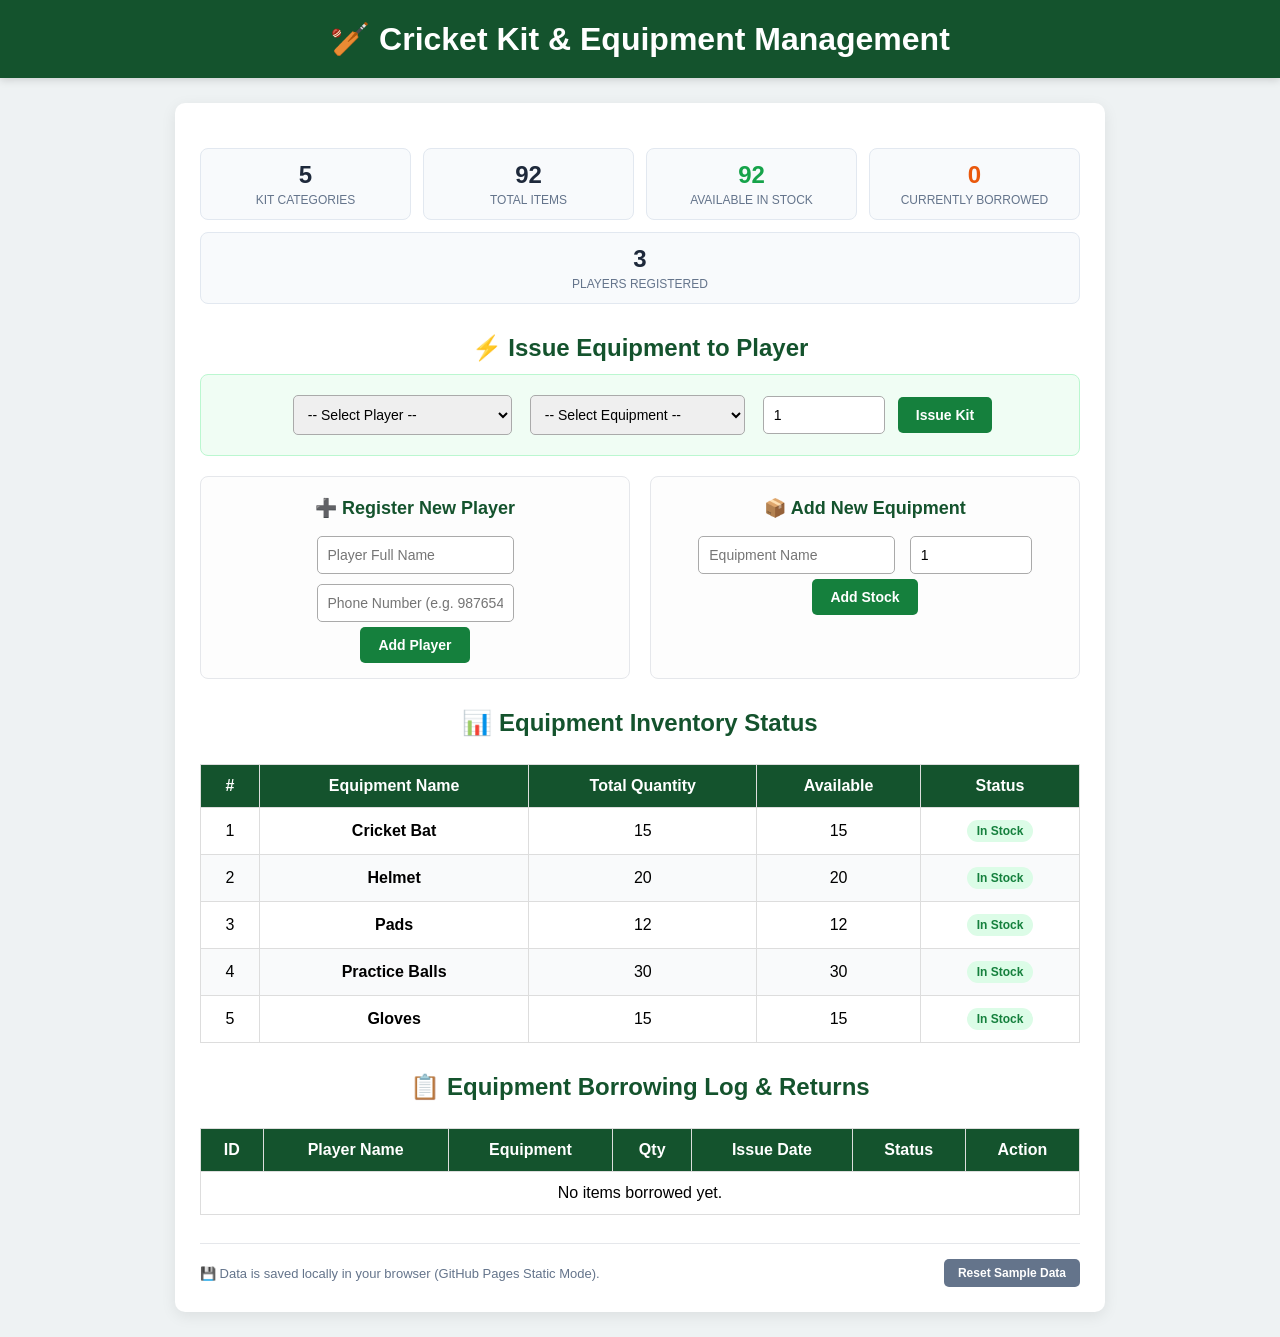
<file: index.html>
<!DOCTYPE html>
<html lang="en">
<head>
    <meta charset="UTF-8">
    <meta name="viewport" content="width=device-width, initial-scale=1.0">
    <title>Cricket Kit Management System</title>
    <link rel="stylesheet" href="static/style.css">
</head>
<body>

    <h1>🏏 Cricket Kit & Equipment Management</h1>

    <div class="container">
        <!-- Flash Messages -->
        <div id="messages-container" class="messages"></div>

        <!-- Quick Stats Dashboard -->
        <div class="stats-grid">
            <div class="stat-card">
                <span class="stat-num" id="stat-types">0</span>
                <span class="stat-label">Kit Categories</span>
            </div>
            <div class="stat-card">
                <span class="stat-num" id="stat-total">0</span>
                <span class="stat-label">Total Items</span>
            </div>
            <div class="stat-card highlight-green">
                <span class="stat-num" id="stat-available">0</span>
                <span class="stat-label">Available In Stock</span>
            </div>
            <div class="stat-card highlight-orange">
                <span class="stat-num" id="stat-borrowed">0</span>
                <span class="stat-label">Currently Borrowed</span>
            </div>
            <div class="stat-card">
                <span class="stat-num" id="stat-players">0</span>
                <span class="stat-label">Players Registered</span>
            </div>
        </div>

        <!-- Issue / Borrow Kit Section -->
        <h2>⚡ Issue Equipment to Player</h2>
        <form id="borrow-form" class="action-form">
            <select id="borrow-player-id" name="player_id" required>
                <option value="" disabled selected>-- Select Player --</option>
            </select>

            <select id="borrow-equipment-id" name="equipment_id" required>
                <option value="" disabled selected>-- Select Equipment --</option>
            </select>

            <input id="borrow-quantity" type="number" name="quantity" min="1" value="1" placeholder="Quantity" required style="width: 100px;">

            <button type="submit">Issue Kit</button>
        </form>

        <!-- Quick Management: Add Player & Add Equipment -->
        <div class="grid-two">
            <div class="sub-card">
                <h2>➕ Register New Player</h2>
                <form id="player-form">
                    <input id="player-name" type="text" name="name" placeholder="Player Full Name" required>
                    <input id="player-phone" type="tel" name="phone" placeholder="Phone Number (e.g. 9876543210)" pattern="[0-9]{10}" title="Please enter a 10-digit phone number" required>
                    <br>
                    <button type="submit">Add Player</button>
                </form>
            </div>

            <div class="sub-card">
                <h2>📦 Add New Equipment</h2>
                <form id="equipment-form">
                    <input id="equipment-name" type="text" name="name" placeholder="Equipment Name" required>
                    <input id="equipment-quantity" type="number" name="quantity" min="1" value="1" placeholder="Quantity" required style="width: 100px;">
                    <br>
                    <button type="submit">Add Stock</button>
                </form>
            </div>
        </div>

        <!-- Current Inventory Overview -->
        <h2>📊 Equipment Inventory Status</h2>
        <div class="table-responsive">
            <table>
                <thead>
                    <tr>
                        <th>#</th>
                        <th>Equipment Name</th>
                        <th>Total Quantity</th>
                        <th>Available</th>
                        <th>Status</th>
                    </tr>
                </thead>
                <tbody id="equipment-table-body">
                    <tr>
                        <td colspan="5">Loading inventory...</td>
                    </tr>
                </tbody>
            </table>
        </div>

        <!-- Borrowing Records & Return Actions -->
        <h2>📋 Equipment Borrowing Log & Returns</h2>
        <div class="table-responsive">
            <table>
                <thead>
                    <tr>
                        <th>ID</th>
                        <th>Player Name</th>
                        <th>Equipment</th>
                        <th>Qty</th>
                        <th>Issue Date</th>
                        <th>Status</th>
                        <th>Action</th>
                    </tr>
                </thead>
                <tbody id="borrowings-table-body">
                    <tr>
                        <td colspan="7">No items borrowed yet.</td>
                    </tr>
                </tbody>
            </table>
        </div>

        <div class="mode-footer">
            <span>💾 Data is saved locally in your browser (GitHub Pages Static Mode).</span>
            <button type="button" id="reset-demo-btn" class="btn-secondary">Reset Sample Data</button>
        </div>
    </div>

    <script src="static/gh_pages.js"></script>
</body>
</html>
</file>
<file: static/style.css>
body {
    font-family: Arial, sans-serif;
    background: #eef2f3;
    margin: 0;
    text-align: center;
}

h1 {
    background: #14532d;
    color: white;
    padding: 20px;
    margin: 0;
    box-shadow: 0 2px 8px rgba(0, 0, 0, 0.15);
}

.container {
    background: white;
    max-width: 880px;
    margin: 25px auto;
    padding: 25px;
    border-radius: 10px;
    box-shadow: 0 4px 15px rgba(0, 0, 0, 0.08);
}

h2 {
    color: #14532d;
    margin-top: 30px;
    margin-bottom: 12px;
}

input, select {
    padding: 10px;
    margin: 5px;
    border: 1px solid #aaa;
    border-radius: 5px;
    font-size: 14px;
}

input:focus, select:focus {
    border-color: #15803d;
    outline: none;
    box-shadow: 0 0 4px rgba(21, 128, 61, 0.4);
}

button {
    background: #15803d;
    color: white;
    padding: 10px 18px;
    border: none;
    border-radius: 5px;
    cursor: pointer;
    font-size: 14px;
    font-weight: bold;
    transition: background 0.2s;
}

button:hover {
    background: #166534;
}

table {
    width: 100%;
    border-collapse: collapse;
    margin-top: 15px;
}

th, td {
    padding: 12px;
    border: 1px solid #ddd;
}

th {
    background: #14532d;
    color: white;
}

tr:nth-child(even) {
    background: #f9fafb;
}

/* Flash Messages */
.messages {
    margin-bottom: 20px;
}

.alert {
    padding: 12px 18px;
    border-radius: 6px;
    margin-bottom: 10px;
    font-weight: 500;
}

.alert-success {
    background-color: #dcfce7;
    color: #15803d;
    border: 1px solid #86efac;
}

.alert-danger {
    background-color: #fee2e2;
    color: #b91c1c;
    border: 1px solid #fca5a5;
}

/* Stats Dashboard */
.stats-grid {
    display: flex;
    flex-wrap: wrap;
    gap: 12px;
    justify-content: space-between;
    margin-bottom: 25px;
}

.stat-card {
    flex: 1 1 calc(20% - 12px);
    min-width: 130px;
    background: #f8fafc;
    border: 1px solid #e2e8f0;
    border-radius: 8px;
    padding: 12px;
    display: flex;
    flex-direction: column;
    align-items: center;
}

.stat-num {
    font-size: 24px;
    font-weight: bold;
    color: #1e293b;
}

.stat-label {
    font-size: 12px;
    color: #64748b;
    margin-top: 4px;
    text-transform: uppercase;
}

.highlight-green .stat-num {
    color: #16a34a;
}

.highlight-orange .stat-num {
    color: #ea580c;
}

/* Layout helpers */
.grid-two {
    display: flex;
    gap: 20px;
    margin-top: 20px;
    text-align: center;
}

.sub-card {
    flex: 1;
    background: #fdfdfd;
    border: 1px solid #e5e7eb;
    border-radius: 8px;
    padding: 15px;
}

.sub-card h2 {
    font-size: 18px;
    margin-top: 5px;
}

.action-form {
    background: #f0fdf4;
    border: 1px solid #bbf7d0;
    padding: 15px;
    border-radius: 8px;
    display: flex;
    flex-wrap: wrap;
    justify-content: center;
    align-items: center;
    gap: 8px;
}

/* Status Badges */
.badge {
    display: inline-block;
    padding: 4px 10px;
    border-radius: 12px;
    font-size: 12px;
    font-weight: bold;
}

.badge-success {
    background-color: #dcfce7;
    color: #15803d;
}

.badge-warning {
    background-color: #fef3c7;
    color: #b45309;
}

.badge-danger {
    background-color: #fee2e2;
    color: #b91c1c;
}

.badge-secondary {
    background-color: #f1f5f9;
    color: #64748b;
}

.btn-return {
    background: #2563eb;
    color: white;
    padding: 6px 12px;
    font-size: 12px;
    border-radius: 4px;
}

.btn-return:hover {
    background: #1d4ed8;
}

.text-muted {
    color: #888;
    font-size: 13px;
}

.table-responsive {
    width: 100%;
    overflow-x: auto;
    -webkit-overflow-scrolling: touch;
}

.mode-footer {
    margin-top: 28px;
    padding-top: 15px;
    border-top: 1px solid #e5e7eb;
    font-size: 13px;
    color: #64748b;
    display: flex;
    flex-wrap: wrap;
    justify-content: space-between;
    align-items: center;
    gap: 10px;
}

.btn-secondary {
    background: #64748b;
    color: white;
    padding: 7px 14px;
    font-size: 12px;
    border-radius: 5px;
}

.btn-secondary:hover {
    background: #475569;
}

@media (max-width: 700px) {
    h1 {
        font-size: 20px;
        padding: 15px 12px;
    }

    .container {
        margin: 10px;
        padding: 15px;
    }

    .grid-two {
        flex-direction: column;
        gap: 15px;
    }

    .stat-card {
        flex: 1 1 calc(50% - 12px);
        min-width: 120px;
    }

    .action-form {
        flex-direction: column;
        align-items: stretch;
    }

    input, select, button {
        max-width: 100%;
        box-sizing: border-box;
    }

    th, td {
        padding: 8px 6px;
        font-size: 13px;
    }

    .mode-footer {
        flex-direction: column;
        text-align: center;
    }
}
</file>
